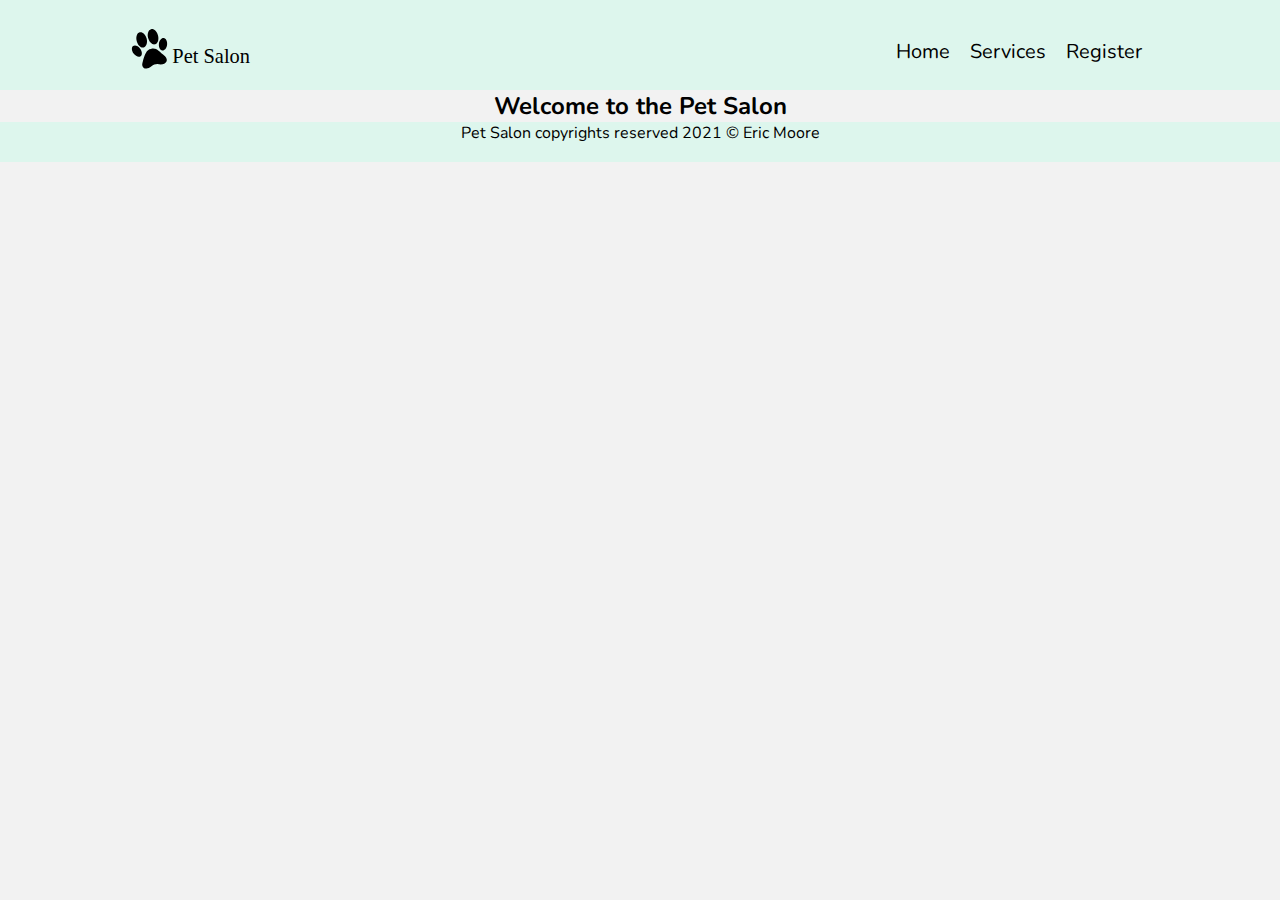
<file: Day 1/index.html>
<!DOCTYPE html>
<html lang="en">
<head>
    <meta charset="UTF-8">
    <meta http-equiv="X-UA-Compatible" content="IE=edge">
    <meta name="viewport" content="width=device-width, initial-scale=1.0">
    <!-- bootstrap link -->
    <link href="https://cdn.jsdelivr.net/npm/bootstrap@5.1.3/dist/css/bootstrap.min.css" rel="stylesheet" integrity="sha384-1BmE4kWBq78iYhFldvKuhfTAU6auU8tT94WrHftjDbrCEXSU1oBoqyl2QvZ6jIW3" crossorigin="anonymous">
    <link rel="stylesheet" href="styles/mystyle.css">
    <link href="https://fonts.googleapis.com/icon?family=Material+Icons"
      rel="stylesheet">
    <title>Pet Salon</title>
</head>
<body>
    
    
    <header>
        <div class="logo-wrapper">
           <img id="logo" src="/Day 1/images/pawlogo.svg" alt="Pet Logo">
        </div>
        

            <nav>
                <div class="navlinks">
                    <ul>                      
                        <li><a href="index.html">Home</a></li>
                        <li><a href="services.html">Services</a></li>
                        <li><a href="register.html">Register</a></li>
                                            
                     </ul>                     
                </div>     
            </nav>
            
  
    </header>

    <main>
        
        <h2>Welcome to the Pet Salon</h2>
      
    </main>




    <footer>
        <p>Pet Salon copyrights reserved 2021 &copy; Eric Moore</p>
    </footer>

        
</body>
</html>
</file>
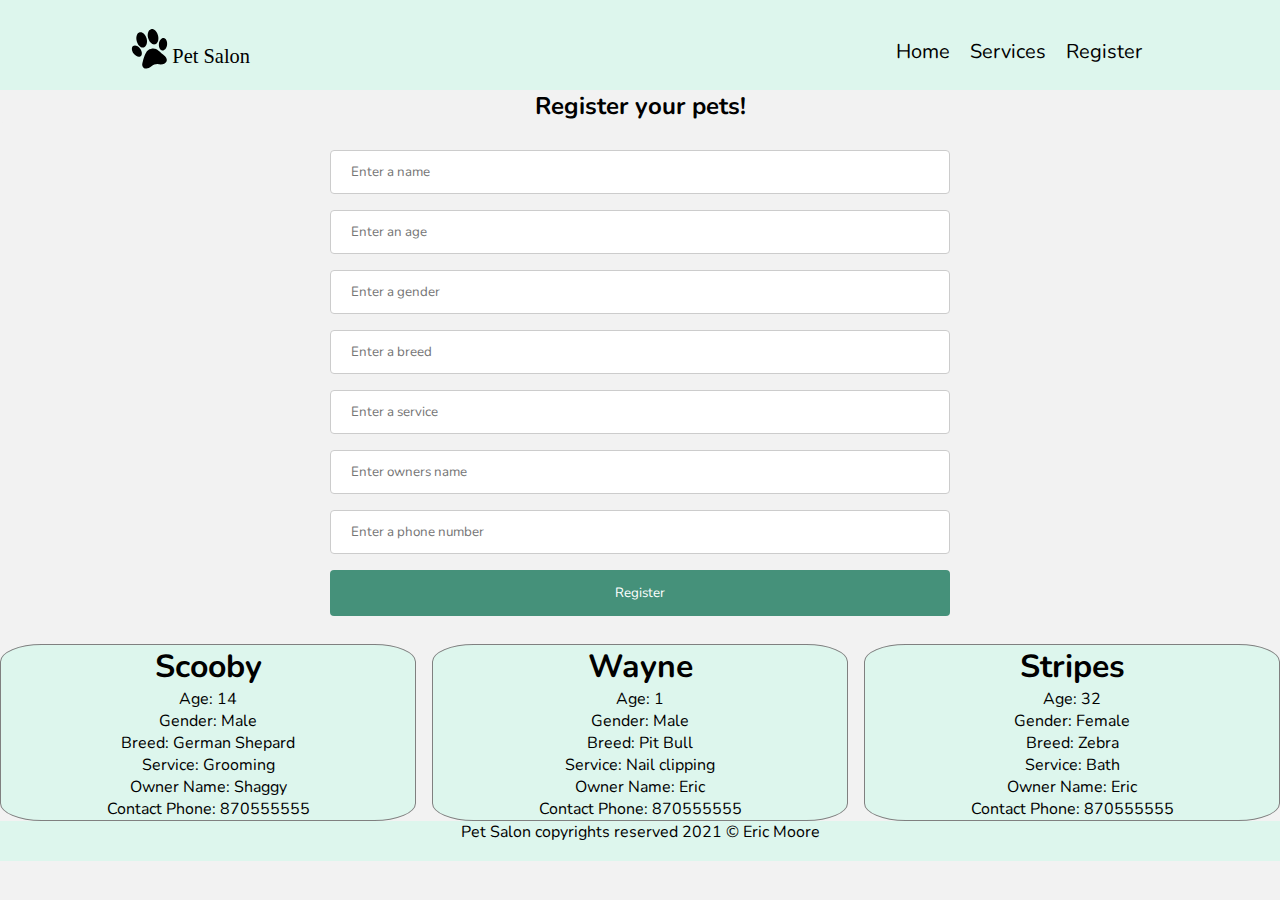
<file: Day 1/register.html>
<!DOCTYPE html>
<html lang="en">
<head>
    <meta charset="UTF-8">
    <meta http-equiv="X-UA-Compatible" content="IE=edge">
    <meta name="viewport" content="width=device-width, initial-scale=1.0">
    <!-- bootstrap link -->
    <link href="https://cdn.jsdelivr.net/npm/bootstrap@5.1.3/dist/css/bootstrap.min.css" rel="stylesheet" integrity="sha384-1BmE4kWBq78iYhFldvKuhfTAU6auU8tT94WrHftjDbrCEXSU1oBoqyl2QvZ6jIW3" crossorigin="anonymous">

    <link rel="stylesheet" href="styles/mystyle.css">
    <link href="https://fonts.googleapis.com/icon?family=Material+Icons"
      rel="stylesheet">
    <title>Pet Salon</title>
</head>
<body>
    
    
    <header>
        <div class="logo-wrapper">
           <img id="logo" src="/Day 1/images/pawlogo.svg" alt="Pet Logo">
        </div>
        

            <nav>
                <div class="menu">
                    <img src="/Day 1/images/menu-48.svg">
                </div>
                <div class="navlinks">
                    <ul>                      
                        <li><a href="index.html">Home</a></li>
                        <li><a href="services.html">Services</a></li>
                        <li><a href="register.html">Register</a></li>
                                            
                     </ul>                     
                </div>     
            </nav>
            
  
    </header>

    <main>
        
        <h2>Register your pets!</h2>
        
        <div class = "inputs">
            <input class="form-control" type="text" placeholder="Enter a name" id="petName">
            <input class="form-control" type="number" placeholder="Enter an age" id="petAge">
            <input class="form-control" type="text" placeholder="Enter a gender" id="petGender">
            <input class="form-control" type="text" placeholder="Enter a breed" id="petBreed">
            <input class="form-control" type="text" placeholder="Enter a service" id="petService">
            <input class="form-control" type="text" placeholder="Enter owners name" id="ownerName">
            <input class="form-control" type="tel" placeholder="Enter a phone number" id="ownerPhone">
            <br/>
            <button onclick="register();" class="register">Register</button>
        </div>

        <div class="pets-container container">
            <div id="pets">
                <!-- pets go here -->
            </div>
        </div>


       
    </main>




    <footer>
        <p>Pet Salon copyrights reserved 2021 &copy; Eric Moore</p>
    </footer>

        <script src="script/display.js"></script>
        <script src="script/register.js"></script>
       


</body>     
</html>
</file>
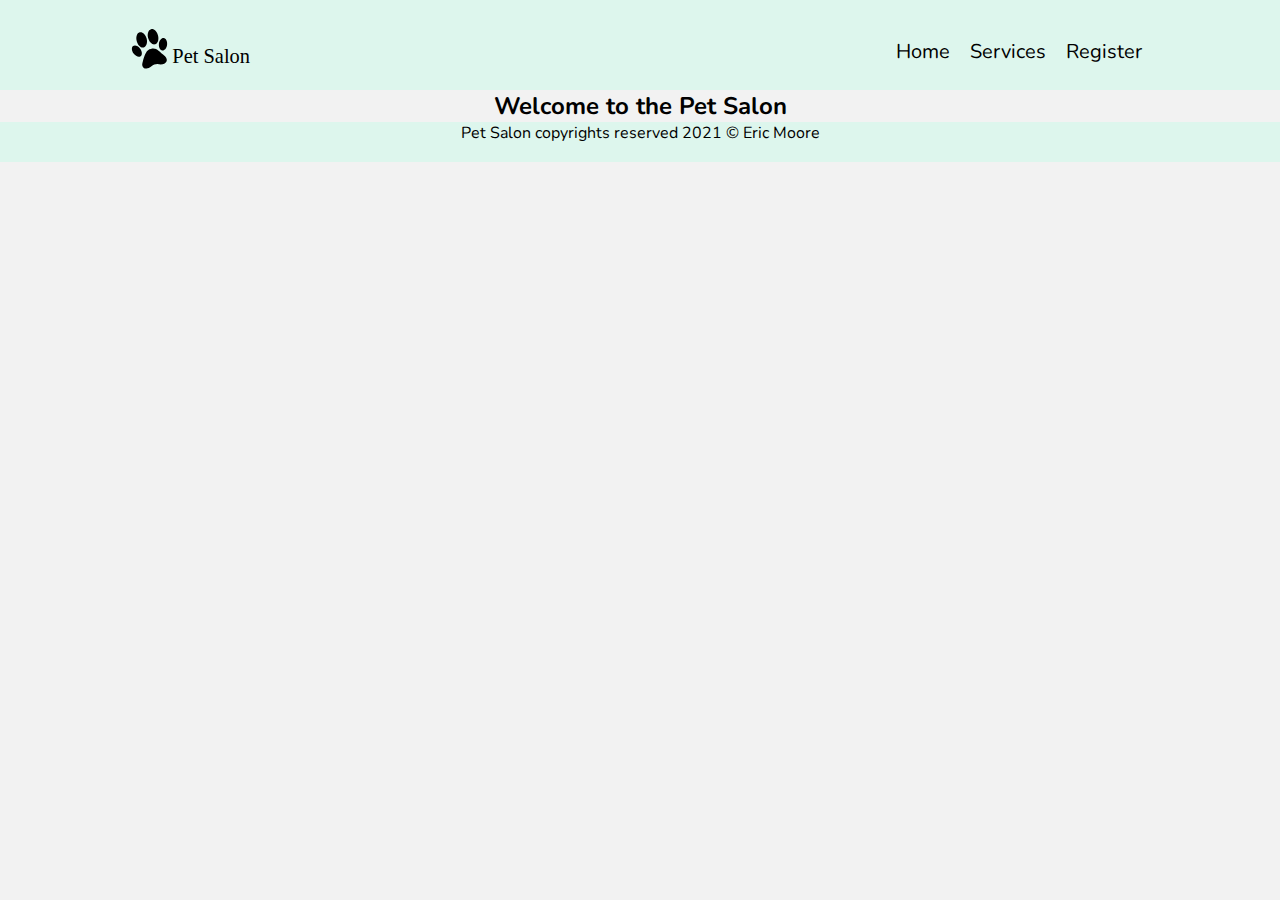
<file: Day 1/services.html>
<!DOCTYPE html>
<html lang="en">
<head>
    <meta charset="UTF-8">
    <meta http-equiv="X-UA-Compatible" content="IE=edge">
    <meta name="viewport" content="width=device-width, initial-scale=1.0">
    <!-- bootstrap link -->
    <link href="https://cdn.jsdelivr.net/npm/bootstrap@5.1.3/dist/css/bootstrap.min.css" rel="stylesheet" integrity="sha384-1BmE4kWBq78iYhFldvKuhfTAU6auU8tT94WrHftjDbrCEXSU1oBoqyl2QvZ6jIW3" crossorigin="anonymous">
    <link rel="stylesheet" href="styles/mystyle.css">
    <link href="https://fonts.googleapis.com/icon?family=Material+Icons"
      rel="stylesheet">
    <title>Pet Salon</title>
</head>
<body>
    
    
    <header>
        <div class="logo-wrapper">
           <img id="logo" src="/Day 1/images/pawlogo.svg" alt="Pet Logo">
        </div>
        

            <nav>
                <div class="navlinks">
                    <ul>                      
                        <li><a href="index.html">Home</a></li>
                        <li><a href="services.html">Services</a></li>
                        <li><a href="register.html">Register</a></li>
                                            
                     </ul>                     
                </div>     
            </nav>
            
  
    </header>

    <main>
        
        <h2>Welcome to the Pet Salon</h2>

       
      
    </main>

   
    
    <footer>
        <p>Pet Salon copyrights reserved 2021 &copy; Eric Moore</p>
    </footer>

    <script src="/Day 1/script/register.js"></script>
</body>
</html>
</file>
<file: Day 1/styles/mystyle.css>
@import url('https://fonts.googleapis.com/css2?family=Lato:wght@300;400;700&family=Montserrat:wght@500;700;800&family=Nunito:ital,wght@0,400;0,700;1,900&display=swap');


@media only screen and (min-width: 768px){
    

    *{
        margin: 0;
        padding: 0;
        font-family: 'Montserrat', sans-serif;
        font-family: 'Lato', sans-serif;
        font-family: 'Nunito', sans-serif;
        
    }



    .bg{
        
        background-color:#DDF6ED;
        border:1px solid white;
        border-radius: 10%;
        text-align:center;
        border: 1px solid gray;
        position:relative;
        
    }

    .menu img{
        display:none;
    }

    body{
        color: black;
       background-color:#f2f2f2;
    }




    header{
        display:flex;
        background-color: #DDF6ED;
        justify-content:space-between;
        height: 90px;

    }

    .logo-wrapper #logo{
        position: absolute;
        margin-left: 10%;
        margin-top: 2%;
        height: 45px;
        
    }



    nav{
        margin-top:3%;
        margin-right:10%;
    }

    .navlinks ul li{
    
        list-style: none;
        text-align:center;
        
    }
    .navlinks ul{
        display:flex;
    }
    nav a{  
        text-decoration: none;
        font-size: 20px;
        padding:10px;
        color: black;
        transition: all 1s;
        }

    nav a:hover{
        color: #45917A;
        font-size: 22px;
        
    }

    
    #pets{
        display:grid;
        grid-template-columns: repeat(3,1fr);
        grid-column-gap: 1rem;
        grid-row-gap: 1rem;
    }


    h2{
        text-align: center;
        
    }



    footer{
    position: relative;
    bottom: 0;
    width: 100%;
    height: 2.5rem;
    background-color: #DDF6ED;
    text-align: center;

    
    
    }

}


/* Where register page starts */

input[type=text], input[type=number], input[type=tel], select {
    width: 50%;
    padding: 12px 20px;
    margin: 8px 0;
    display: inline-block;
    border: 1px solid #ccc;
    border-radius: 4px;
    box-sizing: border-box;
}

  
  .register {
    width: 50%;
    background-color: #45917A;
    color: white;
    padding: 14px 20px;
    margin: 8px 0;
    border: none;
    border-radius: 4px;
    cursor: pointer;
  }
  
  .register:hover {
    background-color: #2d767f;
  }
  
  .inputs{
    border-radius: 5px;
    background-color: #f2f2f2;
    padding: 20px;
    text-align: center;
  }
  @media only screen and (max-width: 768px){
  /* mobile view starts here */

    *{
        font-family: 'Montserrat', sans-serif;
        font-family: 'Lato', sans-serif;
        font-family: 'Nunito', sans-serif;
        margin:0;
        padding:0;
    }
    

    .bg-container{
        /* display:inline-grid; */
        
        display: flex;
        padding:10px;
        margin-left:40%;
        background-color:#f2f2f2;
    }
    .bg{
        background-color:#ccc;
        border:1px solid white;
        
        border-radius: 10%;
        text-align:center;
        border: 1px solid gray;
        /* grid-column-start: 1;
        grid-column-end:3;
        grid-row-start:1;
        grid-row-end:3; */
       
    }

    .navlinks{
        display:none;
    }


    header{
        display:flex;
        background-color: #DDF6ED;
        justify-content:space-between;
        height: 90px;
    
}

    .navlinks ul li{
        
        text-align: right;
        list-style: none;
        font-size: 15px;
        padding:5px;
        color: black;
        transition: all 1s;

    }

    .navlinks ul li a{
        text-decoration: none;
    
    }

    nav a:hover{
        color: #45917A;
        font-size: 16px;
        
    }

    
    h2{
        text-align: center;
    }


    footer{
        position: absolute;
        bottom: 0;
        width: 100%;
        height: 2.5rem;
        background-color: #DDF6ED;
        text-align: center;
    }

}
</file>
